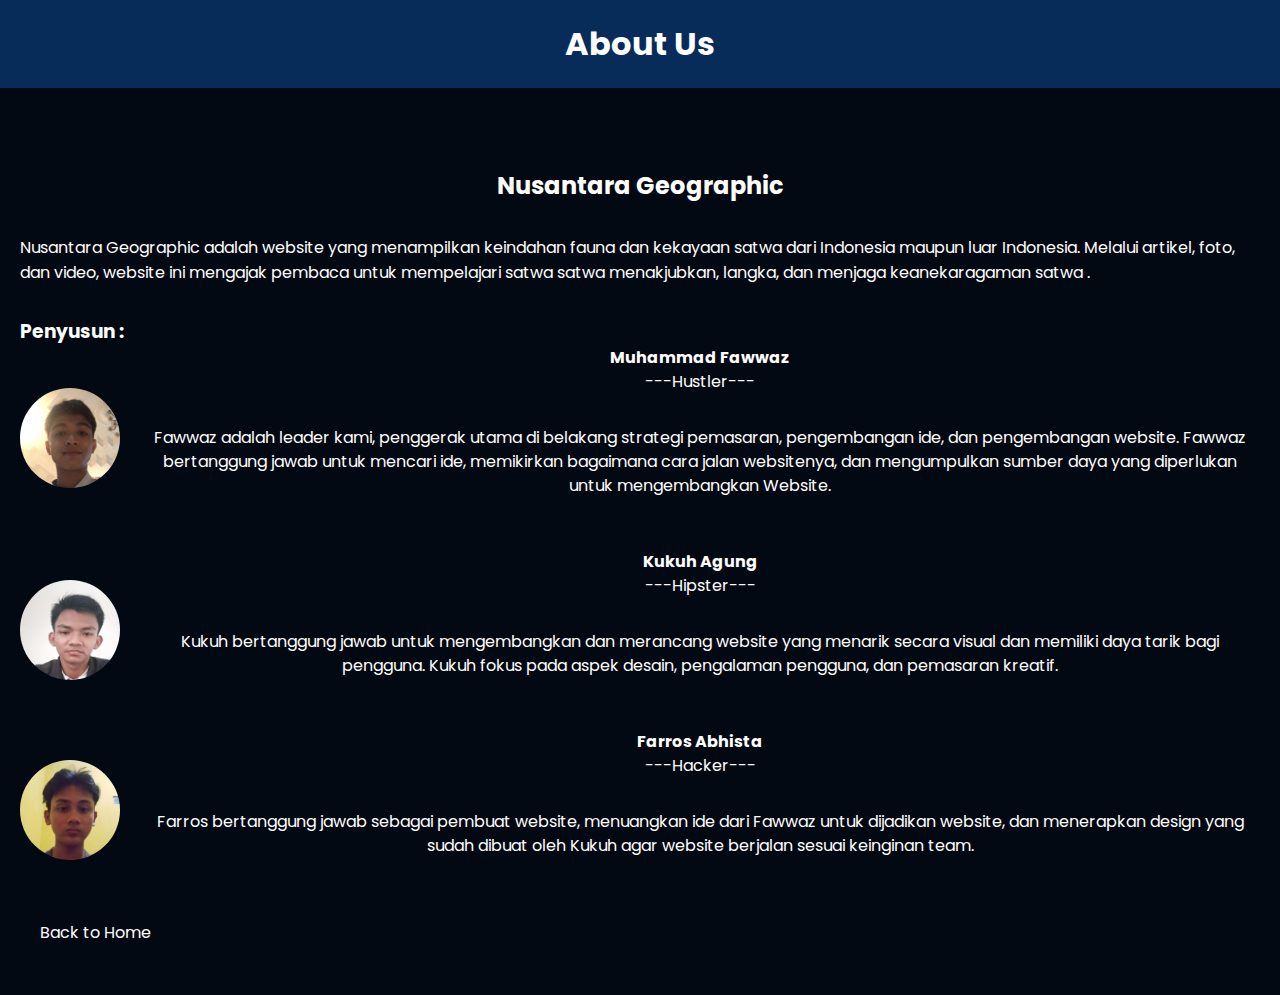
<file: about.html>
<!DOCTYPE html>
<html lang="en">
<head>
  <meta charset="UTF-8">
  <meta name="viewport" content="width=device-width, initial-scale=1.0">
  <link rel="stylesheet" href="abt.css">
  <title>About Us</title>
</head>
<body class="abt-body">
  <header class="abt-hdr">
    <h1>About Us</h1>
  </header>
  
  <main>
    <h2>Nusantara Geographic</h2>
    <p>Nusantara Geographic adalah website yang menampilkan keindahan fauna dan kekayaan satwa dari Indonesia maupun luar Indonesia. Melalui artikel, foto, dan video, website ini mengajak pembaca untuk mempelajari satwa satwa  menakjubkan, langka, dan menjaga keanekaragaman satwa .
    </p>
    
    <h3>Penyusun : </h3>
    
    <div class="profile">
      <img src="img/fawaz.png" alt="Profile 1">
      <div class="info">
        <h4>Muhammad Fawwaz</h4>
        <p>---Hustler---</p>
        <p>Fawwaz adalah leader kami, penggerak utama di belakang strategi pemasaran, pengembangan ide, dan pengembangan website. Fawwaz bertanggung jawab untuk mencari ide, memikirkan bagaimana cara jalan websitenya, dan mengumpulkan sumber daya yang diperlukan untuk mengembangkan Website.</p>
      </div>
    </div>
    
    <div class="profile">
      <img src="img/kukuh.png" alt="Profile 2">
      <div class="info">
        <h4>Kukuh Agung</h4>
        <p>---Hipster---</p>
        <p>Kukuh bertanggung jawab untuk mengembangkan dan merancang website yang menarik secara visual dan memiliki daya tarik bagi pengguna. Kukuh fokus pada aspek desain, pengalaman pengguna, dan pemasaran kreatif.</p>
      </div>
    </div>
    
    <div class="profile">
      <img src="img/faros.png" alt="Profile 3">
      <div class="info">
        <h4>Farros Abhista</h4>
        <p>---Hacker---</p>
        <p>Farros bertanggung jawab sebagai pembuat website, menuangkan ide dari Fawwaz untuk dijadikan website, dan menerapkan design yang sudah dibuat oleh Kukuh agar website berjalan sesuai keinginan team.</p>
      </div>
    </div>
    <a href="index.html" class="back-button">Back to Home</a>
  </main>
</body>
</html>
</file>
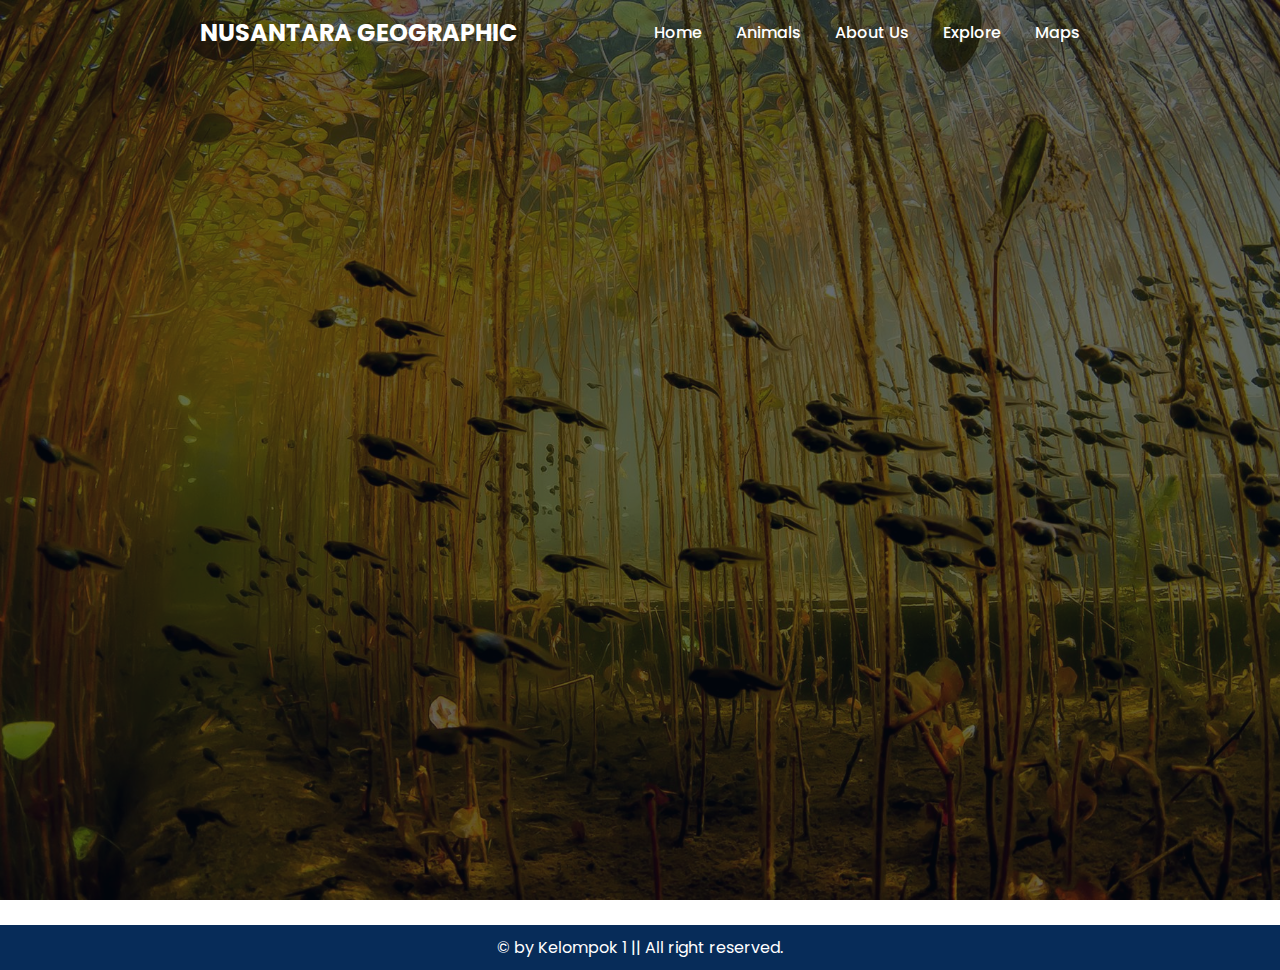
<file: amfibi.html>
<html lang="en" dir="ltr">
  <head>
    <meta charset="utf-8" />
    <meta name="viewport" content="width=device-width, initial-scale=1.0" />
    <title>Nusantara Geographic</title>
    <link rel="stylesheet" href="style.css" />
    <link rel="stylesheet" href="https://cdnjs.cloudflare.com/ajax/libs/font-awesome/6.4.0/css/all.min.css" />
  </head>
  <body>
    <header>
      <a href="index.html" class="WbNm">Nusantara Geographic</a>
      <div class="menu-btn"></div>
      <div class="Nav">
        <div class="nav-Items">
          <a href="index.html" class="active">Home</a>
          <a href="index.html#main-section">Animals</a>
          <a href="about.html">About Us</a>
          <a href="index.html#explore-section">Explore</a>
          <a href="index.html#map-section">Maps</a>
        </div>
      </div>
    </header>
    <section class="Home">
      <img src="img/ampb.png" alt="Gambar landing" class="img-landing" />
    </section>
    <script type="text/javascript">
      const menuBtn = document.querySelector(".menu-btn");
      const Nav = document.querySelector(".Nav");

      menuBtn.addEventListener("click", () => {
        menuBtn.classList.toggle("active");
        Nav.classList.toggle("active");
      });
    </script>
     
  </body>
  <footer>
    <p>&copy; by Kelompok 1 || All right reserved.</p>
  </footer>
</html>
</file>
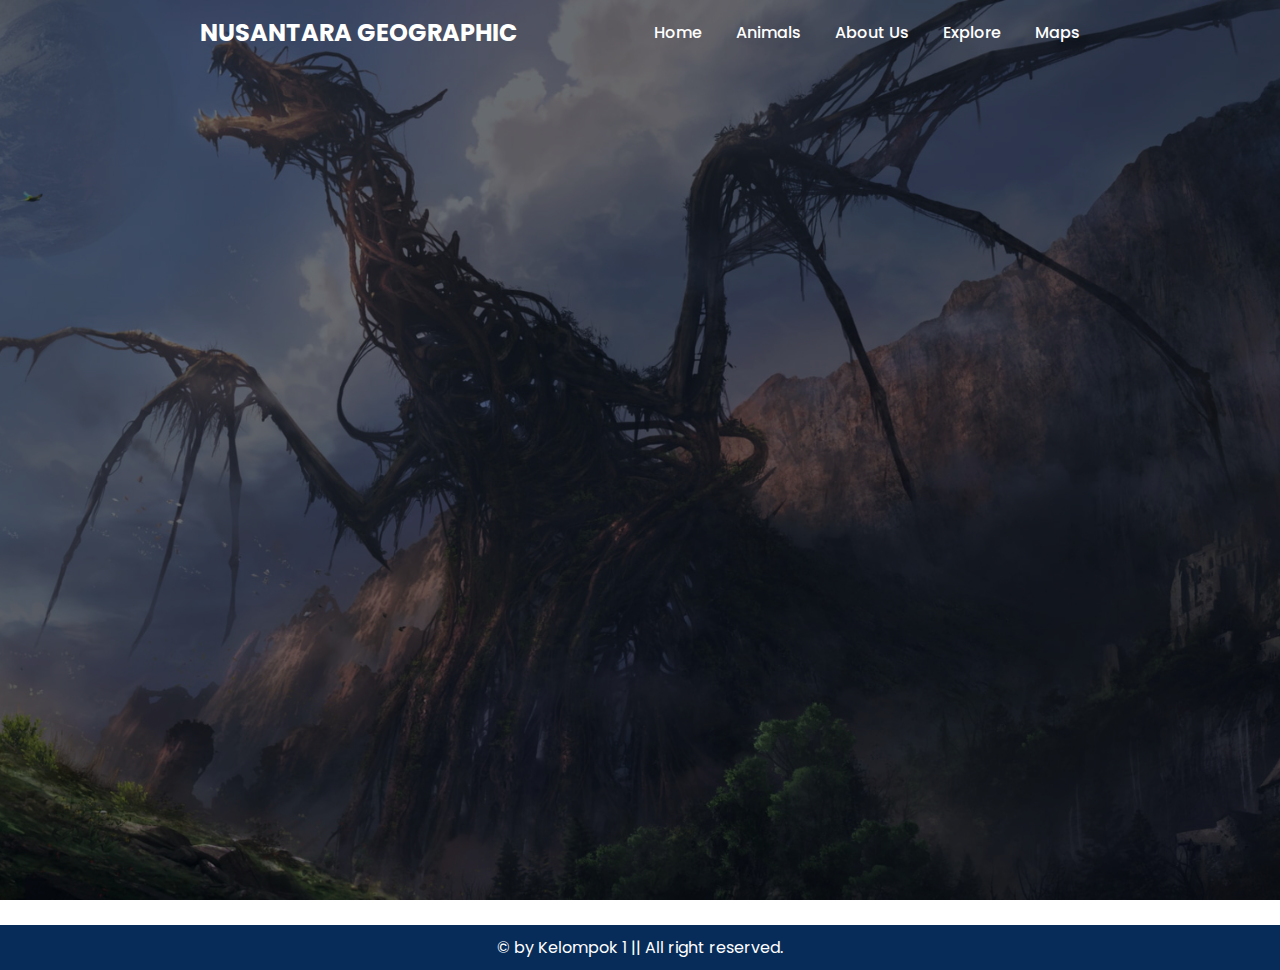
<file: birds.html>
<html lang="en" dir="ltr">
  <head>
    <meta charset="utf-8" />
    <meta name="viewport" content="width=device-width, initial-scale=1.0" />
    <title>Nusantara Geographic</title>
    <link rel="stylesheet" href="style.css" />
    <link rel="stylesheet" href="https://cdnjs.cloudflare.com/ajax/libs/font-awesome/6.4.0/css/all.min.css" />
  </head>
  <body>
    <header>
      <a href="index.html" class="WbNm">Nusantara Geographic</a>
      <div class="menu-btn"></div>
      <div class="Nav">
        <div class="nav-Items">
          <a href="index.html" class="active">Home</a>
          <a href="index.html#main-section">Animals</a>
          <a href="about.html">About Us</a>
          <a href="index.html#explore-section">Explore</a>
          <a href="index.html#map-section">Maps</a>
        </div>
      </div>
    </header>
    <section class="Home">
      <img src="img/birds.png" alt="Gambar landing" class="img-landing" />
      
    </section>
    <script type="text/javascript">
      const menuBtn = document.querySelector(".menu-btn");
      const Nav = document.querySelector(".Nav");

      menuBtn.addEventListener("click", () => {
        menuBtn.classList.toggle("active");
        Nav.classList.toggle("active");
      });
    </script>  
  </body>
  <footer>
    <p>&copy; by Kelompok 1 || All right reserved.</p>
  </footer>
</html>
</file>
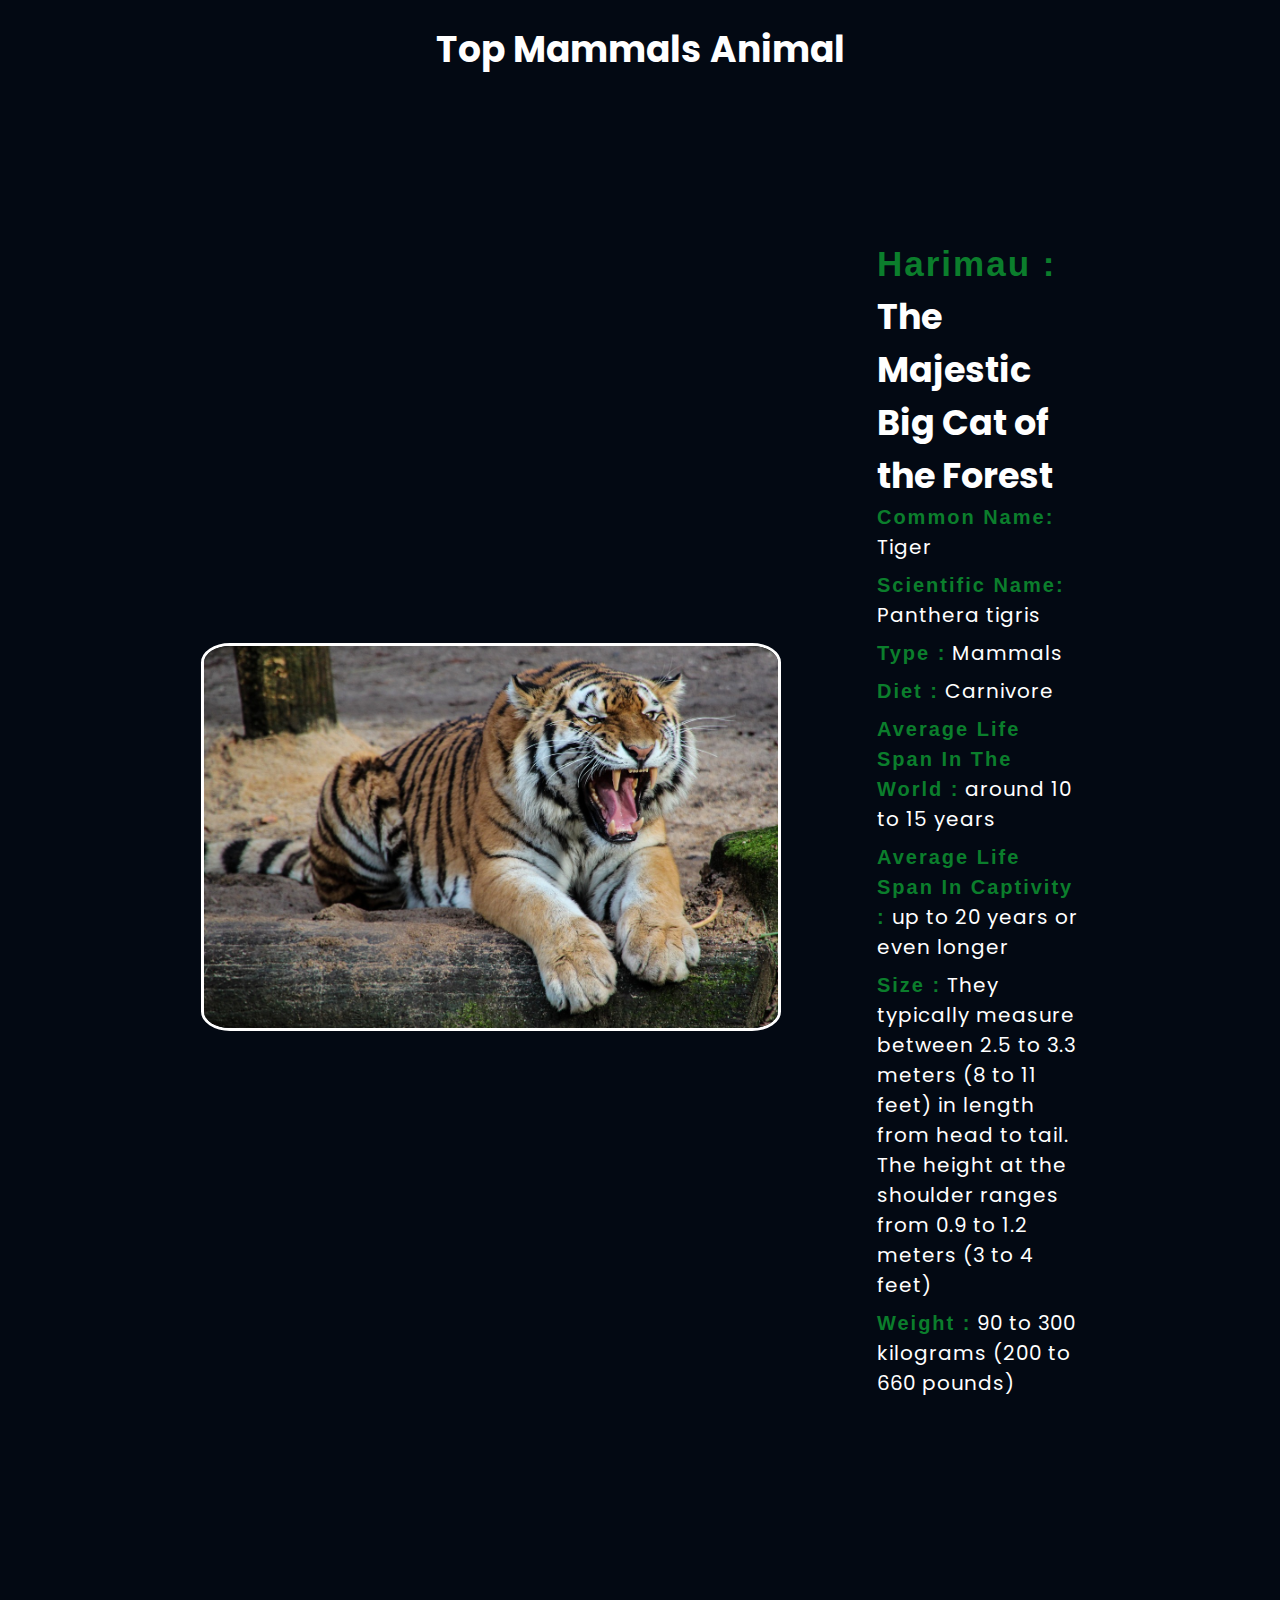
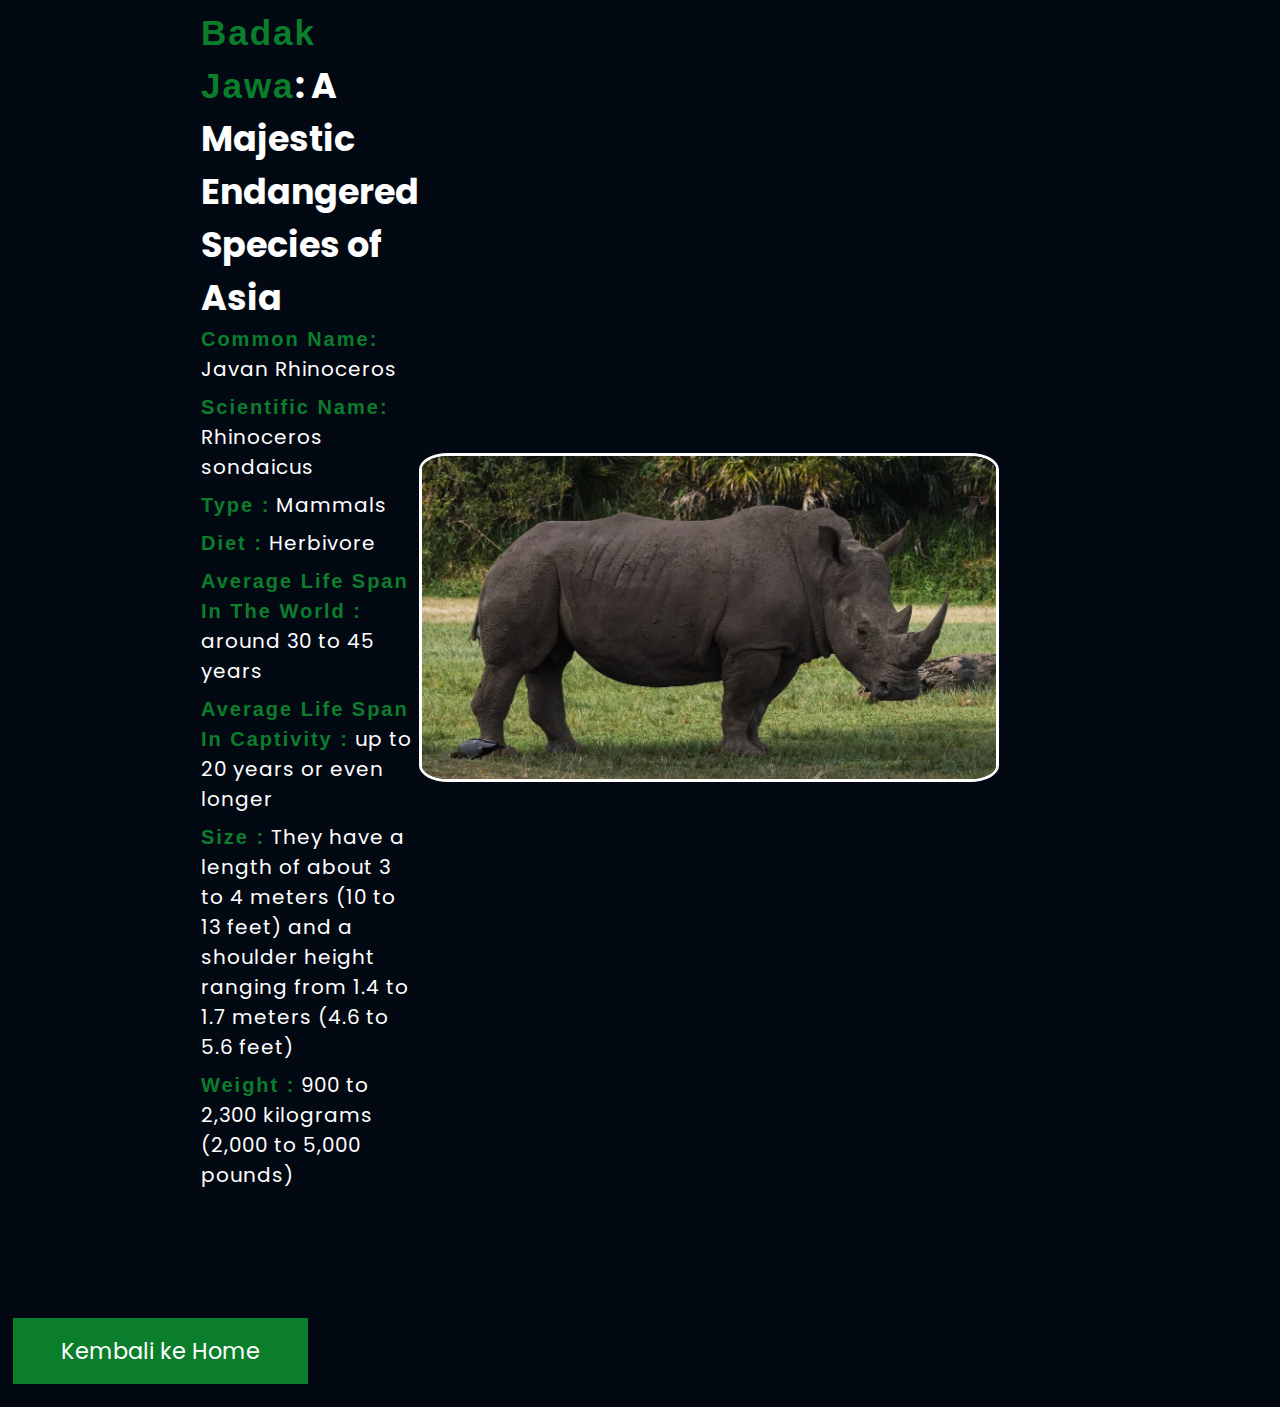
<file: LocalWorld1.html>
<!DOCTYPE html>
<html>
  <head>
    <title>Website Artikel</title>
    <link rel="stylesheet" href="wrld.css" />
  </head>
  <body>
    <h1>Top Mammals Animal</h1>
    <section class="world" id="wrld-section">
      <img src="img/panthera.png" alt="Foto 1" />
      <div class="article">
          <h2><span>Harimau :</span> The Majestic Big Cat of the Forest</h2>
          <p><span>Common Name:</span> Tiger</p>
          <p><span>Scientific Name:</span> Panthera tigris</p>
          <p><span>Type :</span> Mammals</p>
          <p><span>Diet :</span> Carnivore</p>
          <p><span>Average Life Span In The World :</span> around 10 to 15 years</p>
          <p><span>Average Life Span In Captivity :</span> up to 20 years or even longer</p>
          <p>
            <span>Size :</span>  They typically measure between 2.5 to 3.3 meters (8 to 11
            feet) in length from head to tail. The height at the shoulder ranges
            from 0.9 to 1.2 meters (3 to 4 feet)
          </p>
          <p><span>Weight :</span> 90 to 300 kilograms (200 to 660 pounds)</p>
      </div>
    </section>

    <section class="local" id="local-section">
      <div class="article">
        <h2><span>Badak Jawa</span>: A Majestic Endangered<br> Species of Asia</h2>
        <p><span>Common Name:</span> Javan Rhinoceros</p>
        <p><span>Scientific Name:</span> Rhinoceros sondaicus</p>
        <p><span>Type :</span> Mammals</p>
        <p><span>Diet :</span> Herbivore</p>
        <p><span>Average Life Span In The World :</span> around 30 to 45 years</p>
        <p><span>Average Life Span In Captivity :</span> up to 20 years or even longer</p>
        <p>
          <span>Size :</span> They have a length of about 3 to 4 meters (10 to 13 feet) and a
          shoulder height ranging from 1.4 to 1.7 meters (4.6 to 5.6 feet)
        </p>
        <p><span>Weight :</span> 900 to 2,300 kilograms (2,000 to 5,000 pounds)</p>
      </div>
      <img src="img/rhinos.png" alt="Foto 1" />
    </section>

    <a class="back-btn" style="--cr:#030913" href="#">Kembali ke Home</a>
  </body>
</html>
</file>
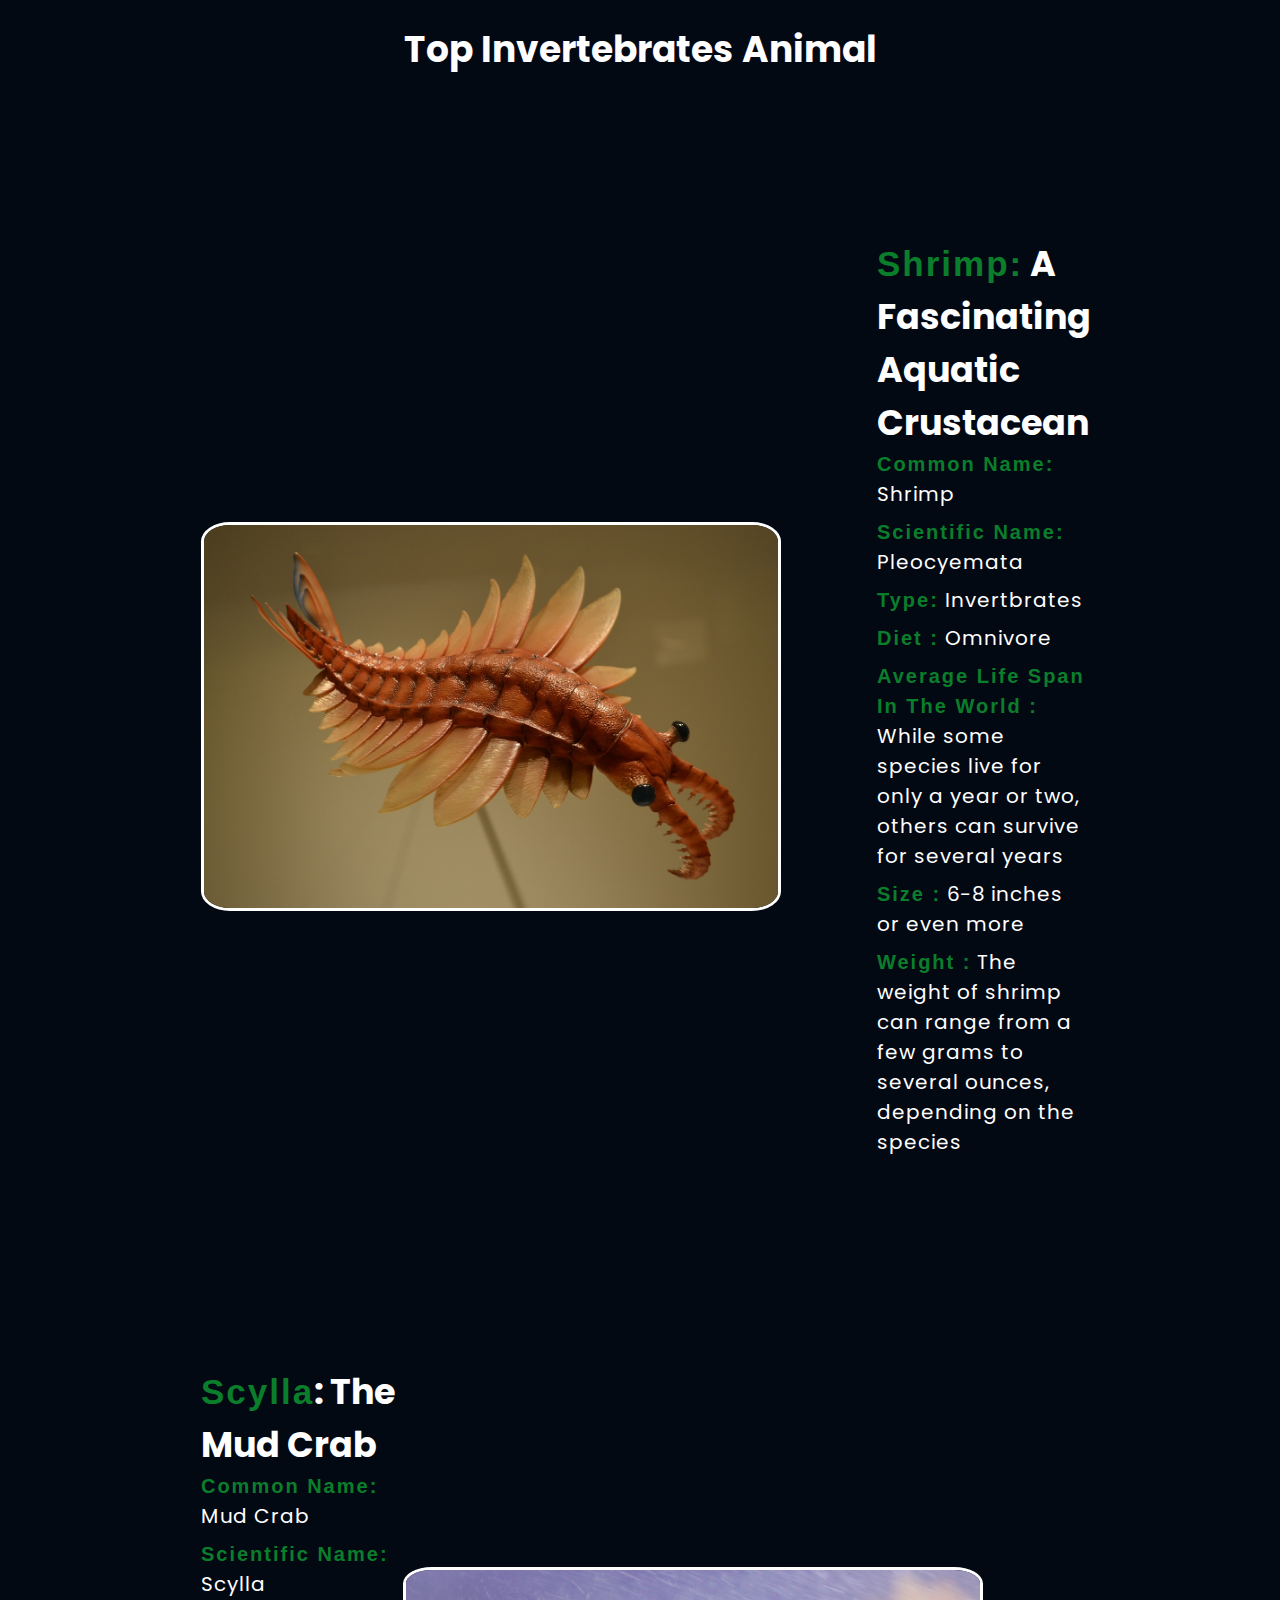
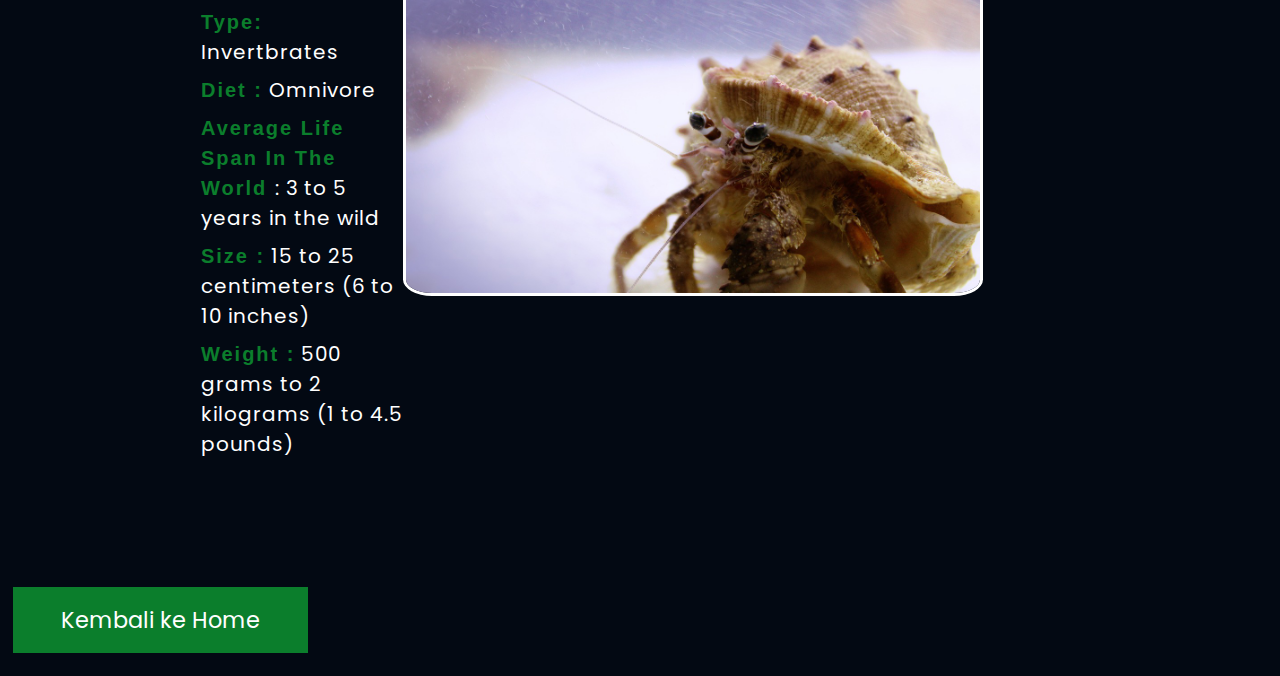
<file: LocalWorld2.html>
<!DOCTYPE html>
<html>
<head>
    <title>Website Artikel</title>
    <link rel="stylesheet" href="wrld.css">
</head>
<body>
    <h1>Top Invertebrates Animal</h1>
    <section class="world" id="wrld-section">
      <img src="img/shrimp.png" alt="Foto 1">
      <div class="article">
        <h2><span>Shrimp:</span> A Fascinating Aquatic Crustacean</h2>
        <p><span>Common Name:</span> Shrimp</p>
        <p><span>Scientific Name:</span> Pleocyemata</p>
        <p><span>Type:</span> Invertbrates</p>
        <p><span>Diet :</span> Omnivore</p>
        <p><span>Average Life Span In The World :</span> While some species live for only a year or two, others can survive for several years</p>
        <p><span>Size :</span> 6-8 inches or even more</p>
        <p><span>Weight :</span> The weight of shrimp can range from a few grams to several ounces, depending on the species</p>
    </div>
    </section>
    
    <section class="local" id="local-section">
      <div class="article">
        <h2><span>Scylla</span>: The Mud Crab</h2>
        <p><span>Common Name:</span> Mud Crab</p>
        <p><span>Scientific Name:</span> Scylla</p>
        <p><span>Type:</span> Invertbrates</p>
        <p><span>Diet :</span> Omnivore</p>
        <p><span>Average Life Span In The World </span>: 3 to 5 years in the wild</p>
        <p><span>Size :</span> 15 to 25 centimeters (6 to 10 inches)</p>
        <p><span>Weight :</span> 500 grams to 2 kilograms (1 to 4.5 pounds)</p>
    </div>
    <img src="img/mudcrab.png" alt="Foto 1">
    </section>
    
    
    <a class="back-btn" href="index.html">Kembali ke Home</a>
</body>
</html>
</file>
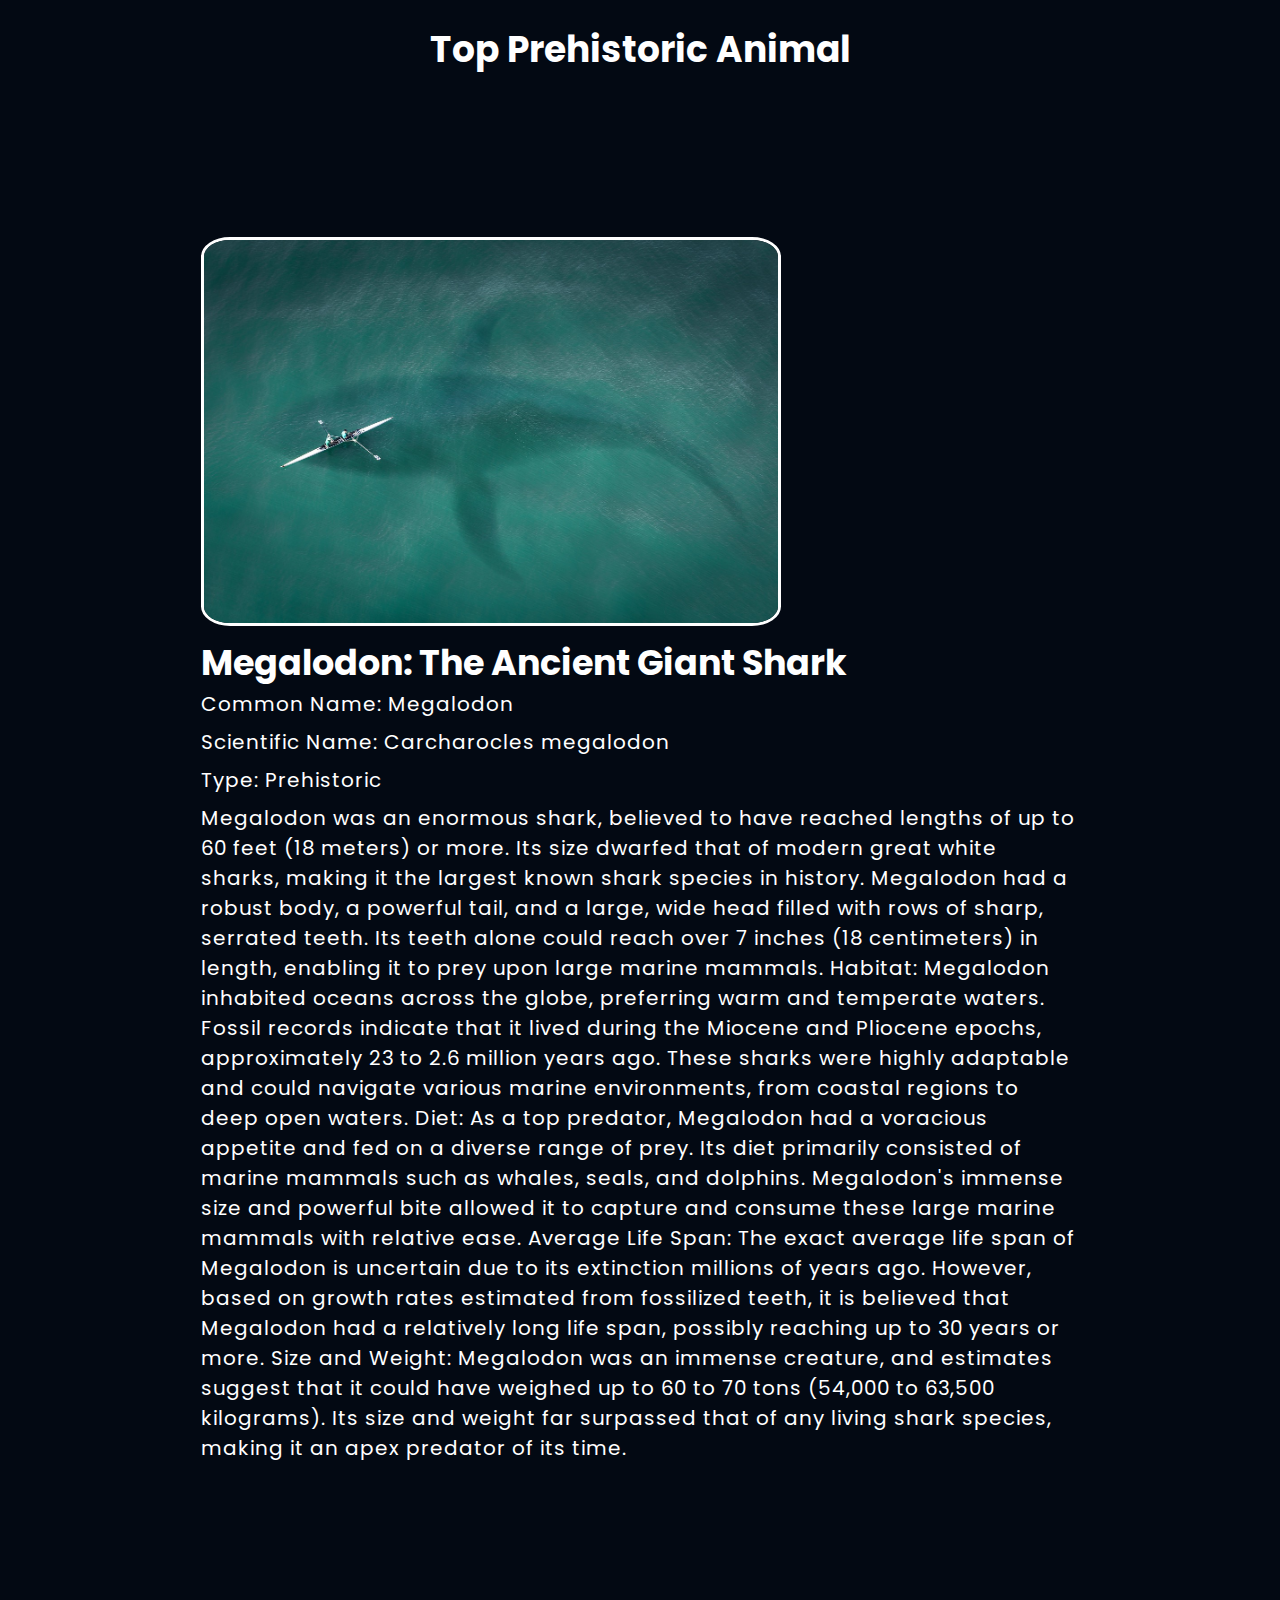
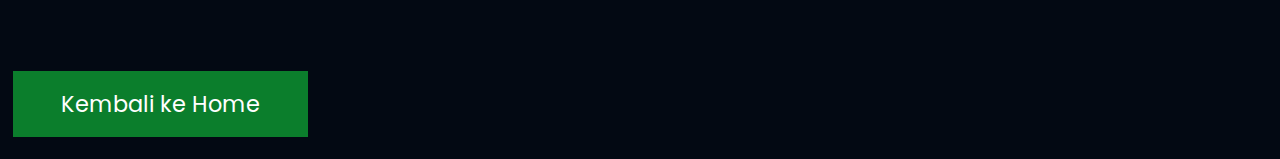
<file: LocalWorld3.html>
<!DOCTYPE html>
<html>
<head>
    <title>Website Artikel</title>
    <link rel="stylesheet" href="wrld.css">
</head>
<body>
    <h1>Top Prehistoric Animal</h1>
    <section class="world" id="wrld-section">
      <div class="article">
        <img src="img/megalodon.png" alt="Foto 1">
        <h2>Megalodon: The Ancient Giant Shark</h2>
        <p>Common Name: Megalodon</p>
        <p>Scientific Name: Carcharocles megalodon</p>
        <p>Type: Prehistoric</p>
        <p>Megalodon was an enormous shark, believed to have reached lengths of up to 60 feet (18 meters) or more. Its size dwarfed that of modern great white sharks, making it the largest known shark species in history. Megalodon had a robust body, a powerful tail, and a large, wide head filled with rows of sharp, serrated teeth. Its teeth alone could reach over 7 inches (18 centimeters) in length, enabling it to prey upon large marine mammals.
          Habitat:
          Megalodon inhabited oceans across the globe, preferring warm and temperate waters. Fossil records indicate that it lived during the Miocene and Pliocene epochs, approximately 23 to 2.6 million years ago. These sharks were highly adaptable and could navigate various marine environments, from coastal regions to deep open waters.
          Diet:
          As a top predator, Megalodon had a voracious appetite and fed on a diverse range of prey. Its diet primarily consisted of marine mammals such as whales, seals, and dolphins. Megalodon's immense size and powerful bite allowed it to capture and consume these large marine mammals with relative ease.
          Average Life Span:
          The exact average life span of Megalodon is uncertain due to its extinction millions of years ago. However, based on growth rates estimated from fossilized teeth, it is believed that Megalodon had a relatively long life span, possibly reaching up to 30 years or more.
          Size and Weight:
          Megalodon was an immense creature, and estimates suggest that it could have weighed up to 60 to 70 tons (54,000 to 63,500 kilograms). Its size and weight far surpassed that of any living shark species, making it an apex predator of its time.</p>
    </div>
    </section>
    <a class="back-btn" href="index.html">Kembali ke Home</a>
</body>
</html>
</file>
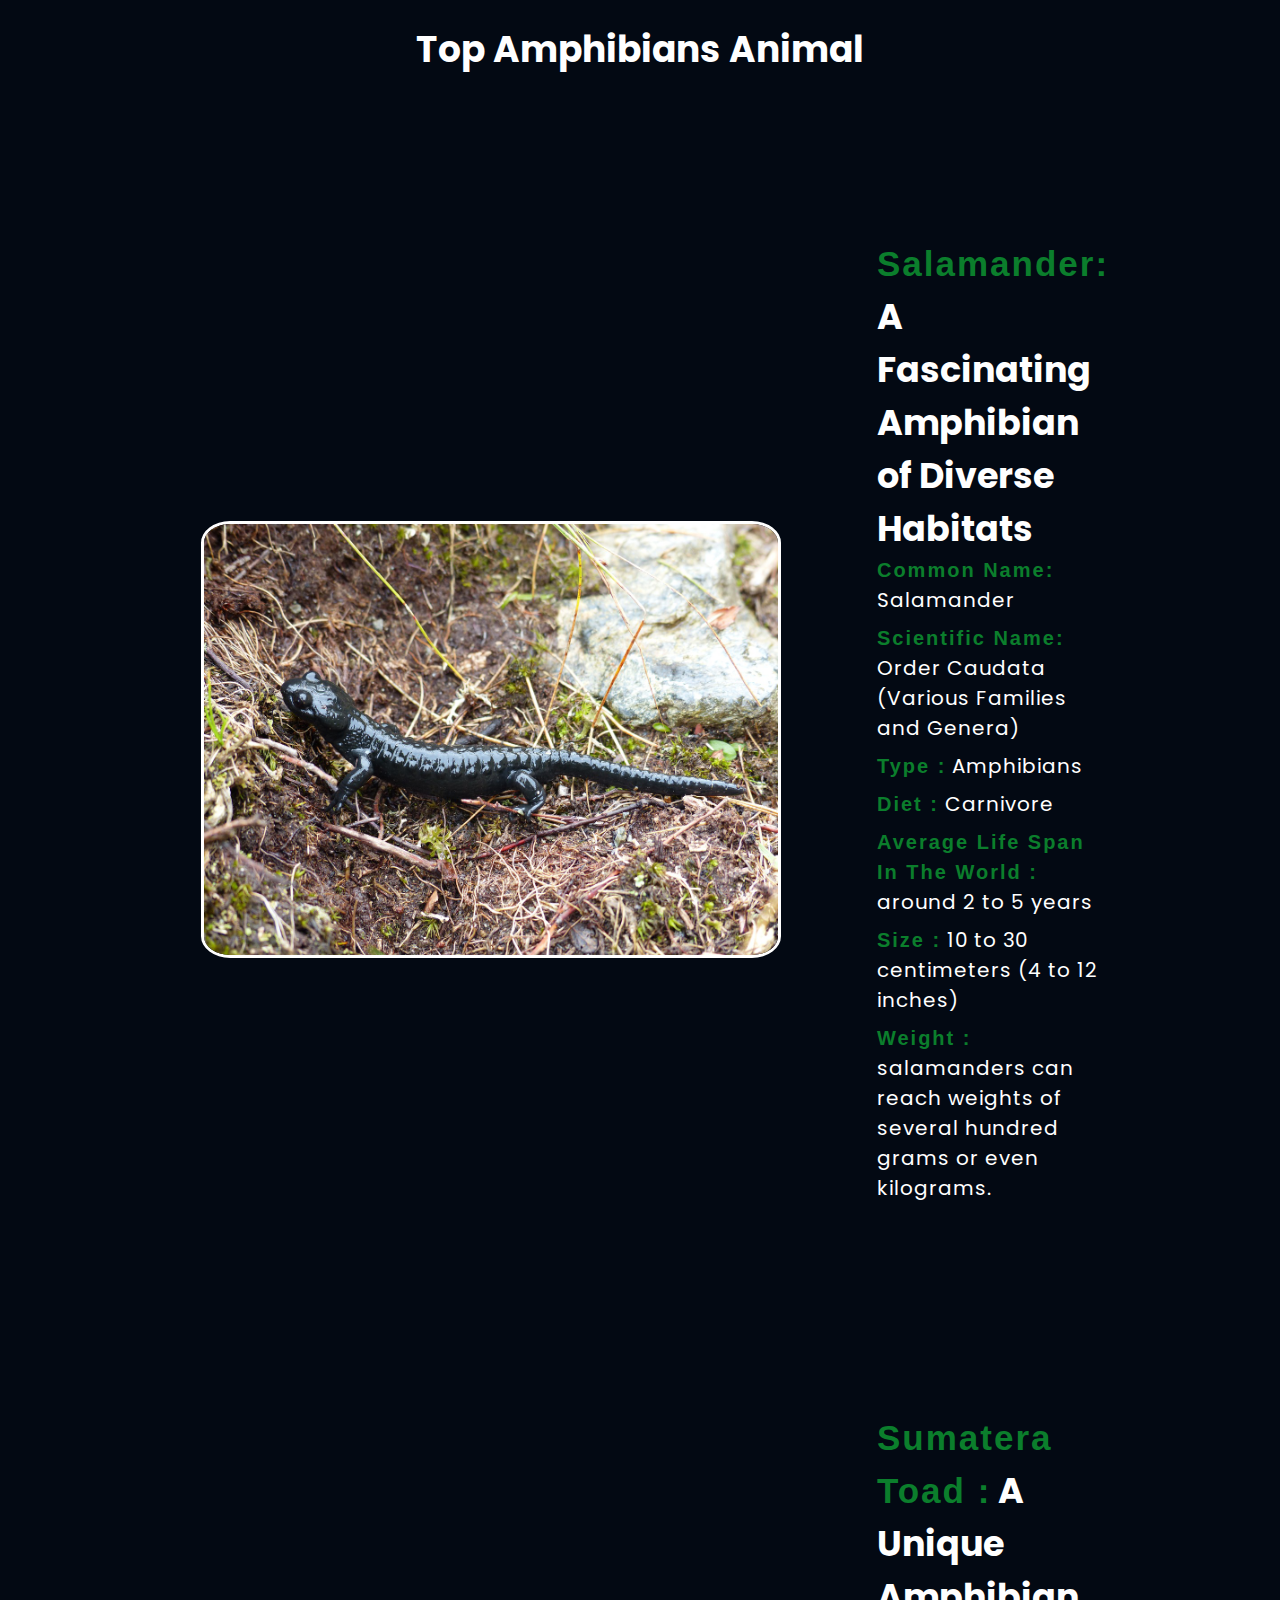
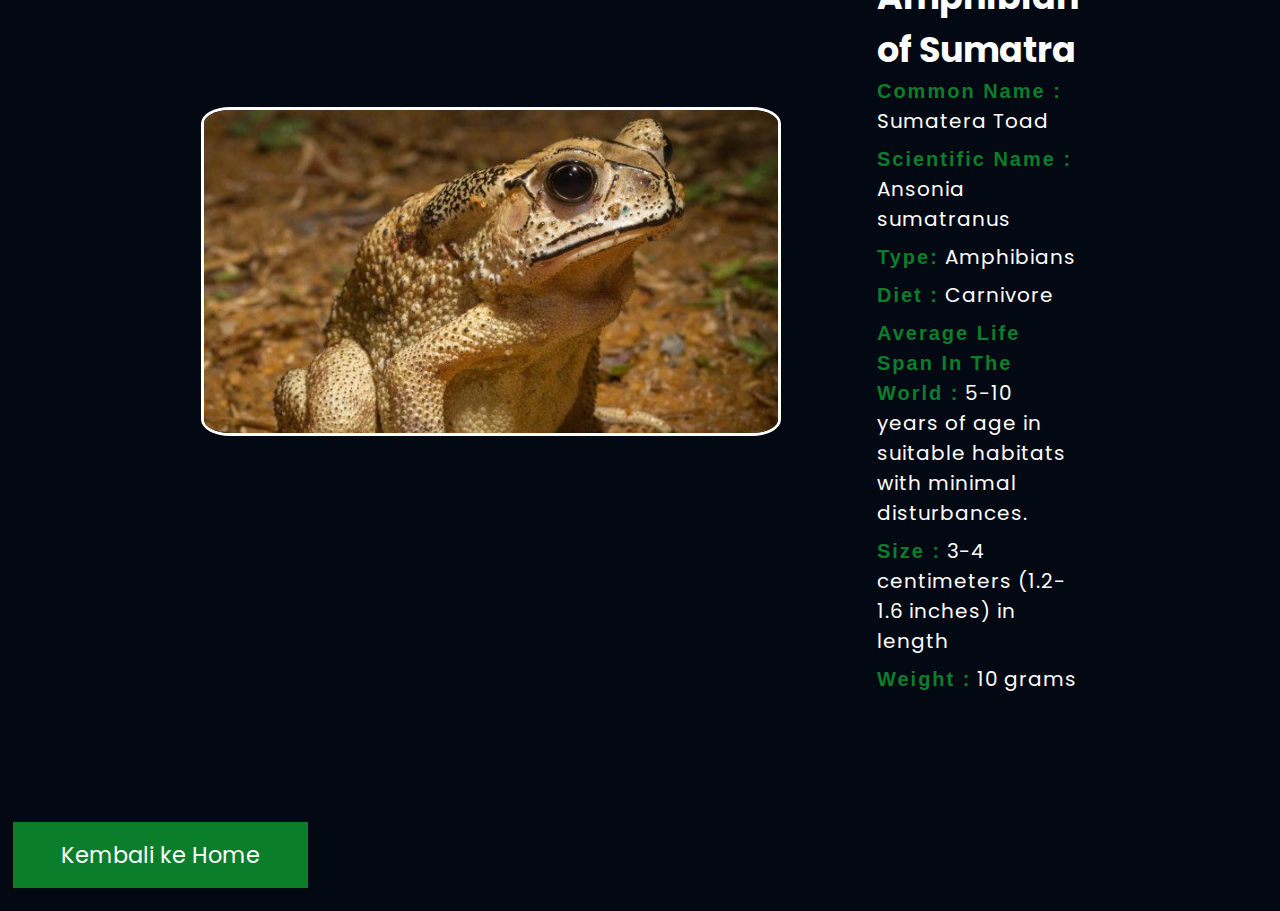
<file: LocalWorld4.html>
<!DOCTYPE html>
<html>
<head>
    <title>Website Artikel</title>
    <link rel="stylesheet" href="wrld.css">
</head>
<body>
    <h1>Top Amphibians Animal</h1>
    <section class="world" id="wrld-section">
      <img src="img/salamander.jpg" alt="Foto 1">
      <div class="article">
        <h2><span>Salamander:</span> A Fascinating Amphibian of Diverse Habitats</h2>
        <p><span>Common Name:</span> Salamander</p>
        <p><span>Scientific Name:</span> Order Caudata (Various Families and Genera)</p>
        <p><span>Type :</span> Amphibians</p>
        <p><span>Diet :</span> Carnivore</p>
        <p><span>Average Life Span In The World :</span> around 2 to 5 years</p>
        <p><span>Size :</span> 10 to 30 centimeters (4 to 12 inches)</p>
        <p><span>Weight :</span> salamanders can reach weights of several hundred grams or even kilograms.</p>
    </div>
    </section>
    
    <section class="local" id="local-section">
      <img src="img/frof.jpg" alt="Foto 1">
      <div class="article">
        <h2><span>Sumatera Toad :</span> A Unique Amphibian of Sumatra</h2>
        <p><span>Common Name :</span> Sumatera Toad</p>
        <p><span>Scientific Name :</span> Ansonia sumatranus</p>
        <p><span>Type:</span> Amphibians</p>
        <p><span>Diet :</span> Carnivore</p>
        <p><span>Average Life Span In The World :</span> 5-10 years of age in suitable habitats with minimal disturbances.</p>
        <p><span>Size :</span> 3-4 centimeters (1.2-1.6 inches) in length</p>
        <p><span>Weight :</span> 10 grams</p>
    </div>
    </section>
    
    
    <a class="back-btn" href="index.html">Kembali ke Home</a>
</body>
</html>
</file>
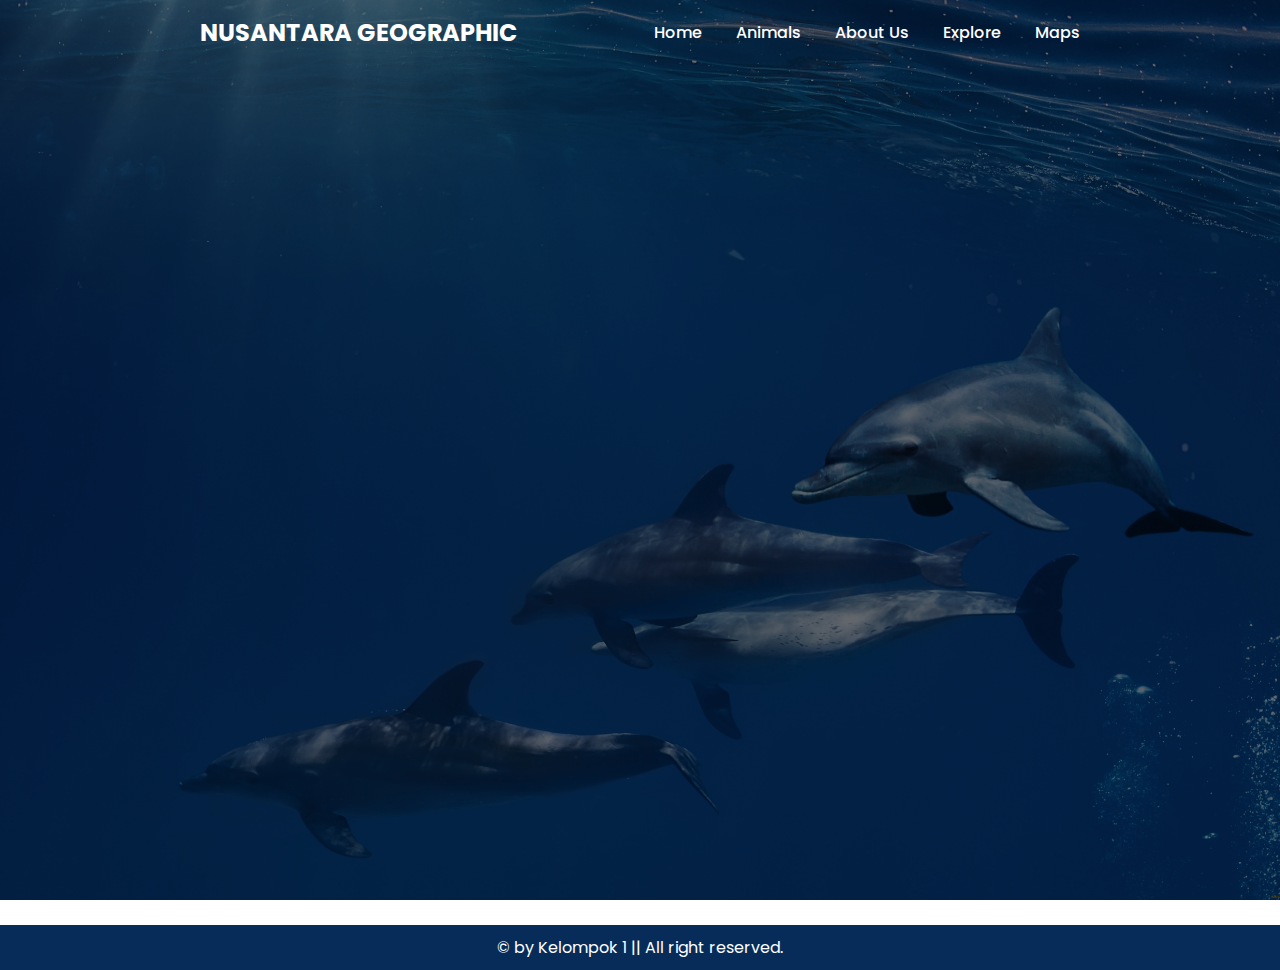
<file: mammals.html>
<html lang="en" dir="ltr">
  <head>
    <meta charset="utf-8" />
    <meta name="viewport" content="width=device-width, initial-scale=1.0" />
    <title>Nusantara Geographic</title>
    <link rel="stylesheet" href="style.css" />
    <link rel="stylesheet" href="https://cdnjs.cloudflare.com/ajax/libs/font-awesome/6.4.0/css/all.min.css" />
  </head>
  <body>
    <header>
      <a href="index.html" class="WbNm">Nusantara Geographic</a>
      <div class="menu-btn"></div>
      <div class="Nav">
        <div class="nav-Items">
          <a href="index.html" class="active">Home</a>
          <a href="index.html#main-section">Animals</a>
          <a href="about.html">About Us</a>
          <a href="index.html#explore-section">Explore</a>
          <a href="index.html#map-section">Maps</a>
        </div>
      </div>
    </header>
    <section class="Home">
      <img src="img/main.png" alt="Gambar landing" class="img-landing" />
    </section>
    <script type="text/javascript">
      const menuBtn = document.querySelector(".menu-btn");
      const Nav = document.querySelector(".Nav");

      menuBtn.addEventListener("click", () => {
        menuBtn.classList.toggle("active");
        Nav.classList.toggle("active");
      });
    </script>  
  </body>
  <footer>
    <p>&copy; by Kelompok 1 || All right reserved.</p>
  </footer>
</html>
</file>
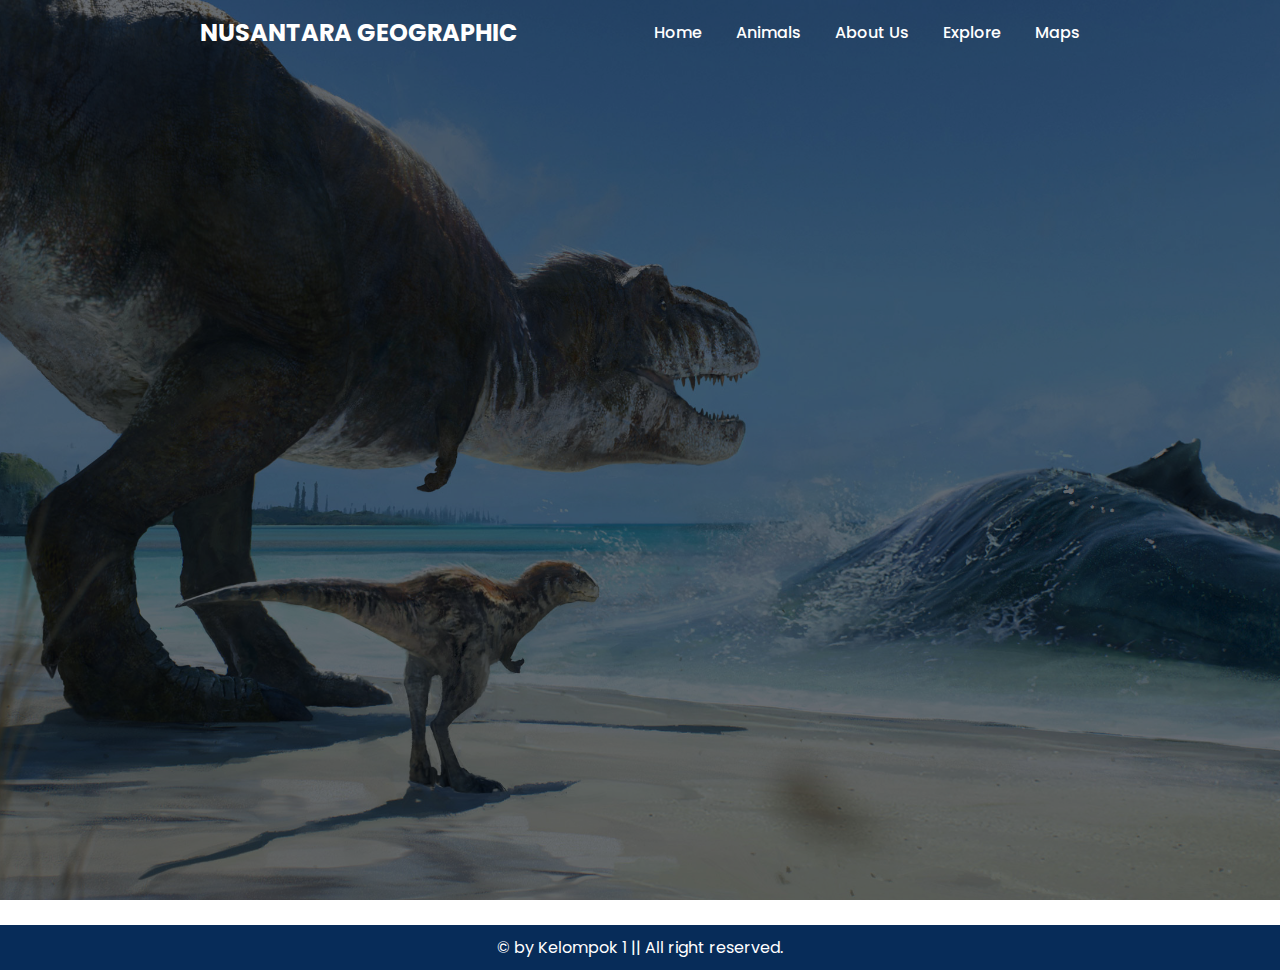
<file: prehistoric.html>
<html lang="en" dir="ltr">
  <head>
    <meta charset="utf-8" />
    <meta name="viewport" content="width=device-width, initial-scale=1.0" />
    <title>Nusantara Geographic</title>
    <link rel="stylesheet" href="style.css" />
    <link rel="stylesheet" href="https://cdnjs.cloudflare.com/ajax/libs/font-awesome/6.4.0/css/all.min.css" />
  </head>
  <body>
    <header>
      <a href="index.html" class="WbNm">Nusantara Geographic</a>
      <div class="menu-btn"></div>
      <div class="Nav">
        <div class="nav-Items">
          <a href="index.html" class="active">Home</a>
          <a href="index.html#main-section">Animals</a>
          <a href="about.html">About Us</a>
          <a href="index.html#explore-section">Explore</a>
          <a href="index.html#map-section">Maps</a>
        </div>
      </div>
    </header>
    <section class="Home">
      <img src="img/prhstc.png" alt="Gambar landing" class="img-landing" />
      
      </section>
    <script type="text/javascript">
      const menuBtn = document.querySelector(".menu-btn");
      const Nav = document.querySelector(".Nav");

      menuBtn.addEventListener("click", () => {
        menuBtn.classList.toggle("active");
        Nav.classList.toggle("active");
      });
    </script>  
  </body>
  <footer>
    <p>&copy; by Kelompok 1 || All right reserved.</p>
  </footer>
</html>
</file>
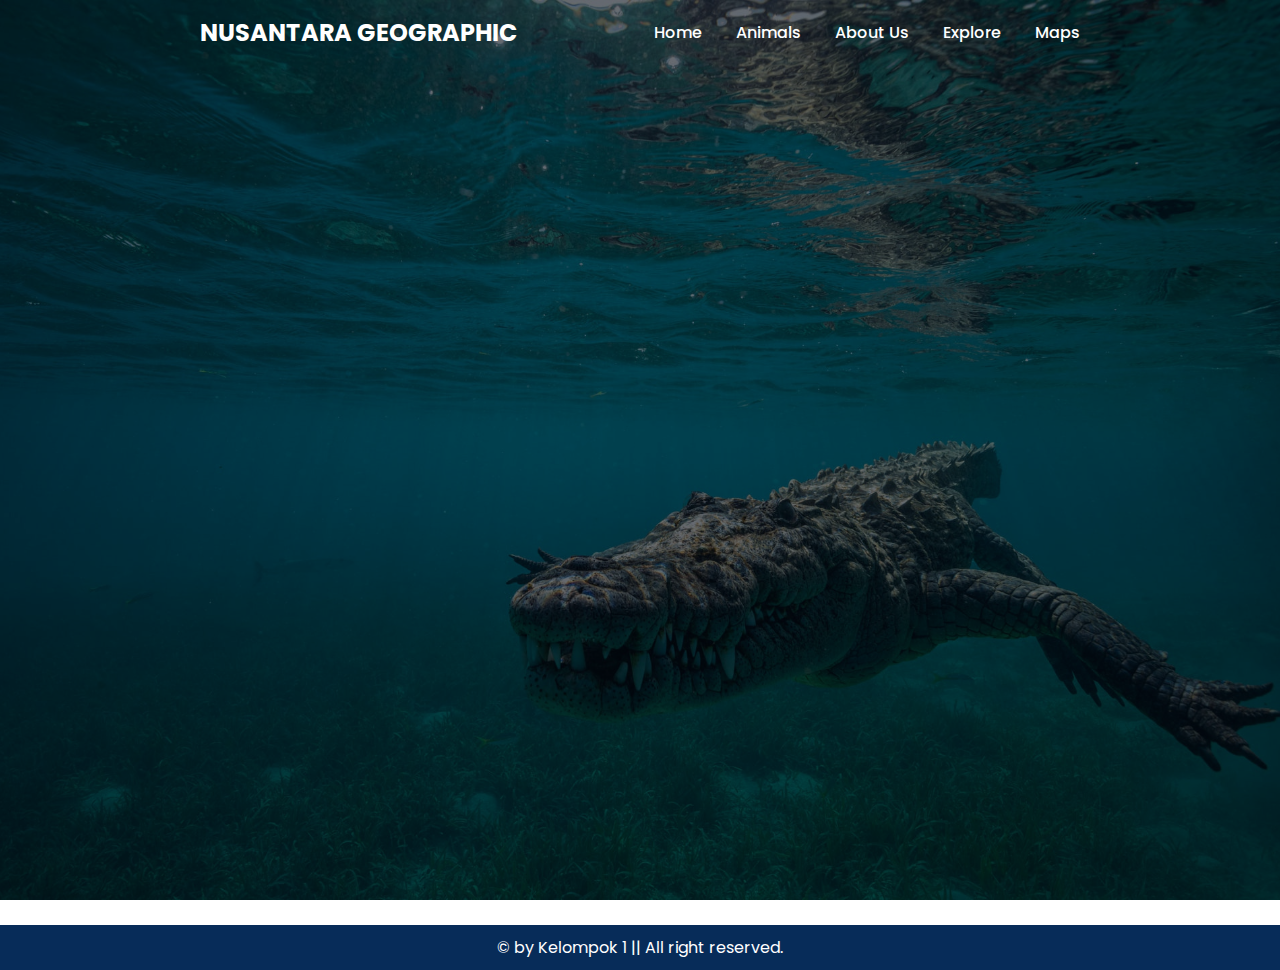
<file: reptiles.html>
<html lang="en" dir="ltr">
  <head>
    <meta charset="utf-8" />
    <meta name="viewport" content="width=device-width, initial-scale=1.0" />
    <title>Nusantara Geographic</title>
    <link rel="stylesheet" href="style.css" />
    <link rel="stylesheet" href="https://cdnjs.cloudflare.com/ajax/libs/font-awesome/6.4.0/css/all.min.css" />
  </head>
  <body>
    <header>
      <a href="index.html" class="WbNm">Nusantara Geographic</a>
      <div class="menu-btn"></div>
      <div class="Nav">
        <div class="nav-Items">
          <a href="index.html" class="active">Home</a>
          <a href="index.html#main-section">Animals</a>
          <a href="about.html">About Us</a>
          <a href="index.html#explore-section">Explore</a>
          <a href="index.html#map-section">Maps</a>
        </div>
      </div>
    </header>
    <section class="Home">
      <img src="img/reptile.png" alt="Gambar landing" class="img-landing" />
      </section>
    <script type="text/javascript">
      const menuBtn = document.querySelector(".menu-btn");
      const Nav = document.querySelector(".Nav");

      menuBtn.addEventListener("click", () => {
        menuBtn.classList.toggle("active");
        Nav.classList.toggle("active");
      });
    </script>  
  </body>
  <footer>
    <p>&copy; by Kelompok 1 || All right reserved.</p>
  </footer>
</html>
</file>
<file: abt.css>
@import url("https://fonts.googleapis.com/css2?family=Poppins&display=swap");

* {
  margin: 0;
  padding: 0;
  box-sizing: border-box;
  font-family: "Poppins", sans-serif;
}

body {
  margin: 0;
  padding: 0;
  background: #030913;
}

header {
  background-color: #072C59;
  color: #fff;
  padding: 20px;
  text-align: center;
  margin-bottom: 5rem;
}

main {
  margin: 20px;
  color: white;
}

main h2 {
  margin-bottom: 2rem;
  text-align: center;
}

main p {
  margin-bottom: 2rem;
}
main h3{
    text-align: left;
}

.profile {
    display: flex;
    align-items: center;
    text-align: center;
    margin-bottom: 20px;
    line-height: 1.5;
    text-decoration: none;
    transition: text-decoration 0.3s;
    position: relative;
    justify-content: center;
    justify-content: center;
  }
  
  .profile::after {
    content: "";
    position: absolute;
    left: 0;
    bottom: -2px;
    width: 100%;
    height: 2px;
    background-color: #274D5E;
    transform: scaleX(0);
    transform-origin: left;
    transition: transform 0.3s, background-color 0.3s;
  }
  
  .profile:hover::after {
    transform: scaleX(1);
    background-color: #274D5E;
  }
  
.profile img {
  width: 100px;
  height: 100px;
  border-radius: 50%;
  margin-right: 20px;
}

.profile .info {
  flex: 1;
}

.profile h3 {
  margin-bottom: 2rem;
}

.back-button {
  display: inline-block;
  background-color: transparent;
  color: #fff;
  padding: 10px 20px;
  text-decoration: none;
  margin-bottom: 20px;
  position: relative;
  transition: 0.3s;
}

.back-button:hover {
  text-decoration: none;
}

.back-button::before {
  content: "";
  position: absolute;
  left: 0;
  bottom: -2px;
  width: 100%;
  height: 2px;
  background-color: #fff;
  transform: scaleX(0);
  transform-origin: left;
  transition: transform 0.3s;
}

.back-button:hover::before {
  transform: scaleX(1);
}

  

@media screen and (max-width: 768px) {
  header {
    margin-bottom: 3rem;
  }
  
  .profile {
    flex-direction: column;
    align-items: flex-start;
  }

  .profile img {
    margin-right: 0;
    margin-bottom: 10px;
  }

  .back-button {
    display: block;
    margin: 0 auto 20px;
  }
}
</file>
<file: style.css>
@import url("https://fonts.googleapis.com/css2?family=Poppins&display=swap");
* {
  margin: 0;
  padding: 0;
  box-sizing: border-box;
  font-family: "Poppins", sans-serif;
}
header {
  z-index: 999;
  position: absolute;
  top: 0;
  left: 0;
  width: 100%;
  display: flex;
  justify-content: space-between;
  align-items: center;
  padding: 15px 200px;
  transition: 0.5s ease;
}
header .WbNm {
  color: #fff;
  font-size: 1.5em;
  font-weight: 700;
  text-transform: uppercase;
  text-decoration: none;
}
header .Nav {
  position: relative;
}
header .Nav .nav-Items a {
  position: relative;
  color: #fff;
  font-size: 1em;
  font-weight: 500;
  text-decoration: none;
  margin-left: 30px;
  transition: 0.3s ease;
}
header .Nav .nav-Items a::before {
  content: "";
  position: absolute;
  background: #fff;
  width: 0;
  height: 3px;
  bottom: 0;
  left: 0;
  transition: 0.3s ease;
}
header .Nav .nav-Items a:hover::before {
  width: 100%;
}
section {
  padding: 100px 200px;
}
.home {
  position: relative;
  width: 100%;
  min-height: 100vh;
  display: flex;
  justify-content: center;
  flex-direction: column;
  background: #030913;
}

.home .content {
  z-index: 888;
  color: #fff;
  width: 70%;
  margin-top: 50px;
}

.home .content h1 {
  font-size: 2.7em;
  font-weight: 900;
  text-transform: uppercase;
  letter-spacing: 3px;
  line-height: 75px;
  margin-bottom: 40px;
  color: #fff;
}
.home .content h1 span {
  color: #64933e;
}
.home .content p {
  margin-bottom: 65px;
  margin-top: 65px;
  font-style: italic;
  font-size: medium;
}

.home .content a {
  background: #072c59;
  padding: 15px 35px;
  color: #fff;
  font-size: 1.1em;
  font-weight: 700;
  text-decoration: none;
  border-radius: 2px;
}
.home .medsos {
  z-index: 888;
  position: absolute;
  right: 30px;
  display: flex;
  flex-direction: column;
  transition: 0.5s ease;
}
.home .medsos a {
  color: #fff;
  font-size: 1.6em;
  transition: 0.3s ease;
}

.home .medsos a:not(:last-child) {
  margin-bottom: 20px;
}
.home .medsos a:hover {
  transform: scale(1.3);
}

.home .img-landing {
  opacity: 40%;
}
.home img {
  z-index: 000;
  position: absolute;
  top: 0;
  left: 0;
  width: 100%;
  height: 100%;
  object-fit: cover;
}

.cards {
  display: flex;
  justify-content: flex-start;
  margin-top: 10rem;
  margin-right: 1rem;
}

.card {
  width: 250px;
  height: 250px;
  overflow: hidden;
  position: relative;
  border-radius: 10px;
}

.card-img {
  width: 180%;
  height: 100%;
  object-fit: cover;
  transition: transform 0.3s ease;
}

.card-overlay {
  position: absolute;
  top: 0;
  left: 0;
  width: 100%;
  height: 100%;
  background-color: rgba(0, 0, 0, 0.7);
  display: flex;
  flex-direction: column;
  justify-content: center;
  align-items: center;
  opacity: 0;
  transition: opacity 0.3s ease;
}

.card-overlay h3,
.card-overlay p {
  color: #fff;
  text-align: center;
  margin: 0;
  padding: 0.5rem;
}

.cards .card {
  margin-right: 1rem;
}

.cards .card:last-child {
  margin-right: 0;
}

.card:hover .card-img {
  transform: scale(1.1);
}

.card:hover .card-overlay {
  opacity: 1;
}
.main h1 {
  text-align: center;
  color: #fff;
  padding-bottom: 2rem;
}
.cards {
  display: flex;
  justify-content: center;
  margin-top: 10rem;
  margin-right: 1rem;
}

.card {
  width: 250px;
  height: 250px;
  overflow: hidden;
  position: relative;
  border-radius: 10px;
}

.card-img {
  width: 100%;
  height: 100%;
  object-fit: cover;
  transition: transform 0.3s ease;
}

.card-overlay {
  position: absolute;
  top: 0;
  left: 0;
  width: 100%;
  height: 100%;
  background-color: rgba(0, 0, 0, 0.7);
  display: flex;
  flex-direction: column;
  justify-content: center;
  align-items: center;
  opacity: 0;
  transition: opacity 0.3s ease;
}

.card-overlay h3,
.card-overlay p {
  color: #fff;
  text-align: center;
  margin: 0;
  padding: 0.5rem;
}

.cards .card {
  margin-right: 1rem;
}

.cards .card:last-child {
  margin-right: 0;
}

.card:hover .card-img {
  transform: scale(1.1);
}

.card:hover .card-overlay {
  opacity: 1;
}
.Main {
  background-color: #030913;
  justify-content: center;
  align-items: center;
}

.Main h1 {
  text-align: center;
  padding-top: 2rem;
  padding-bottom: 2rem;
  color: white;
  font-size: 36px;
}
.grids {
  margin: 0 auto;
  max-width: 1000px;
  display: grid;
  grid-template-columns: repeat(auto-fill, minmax(225px, 1fr));
  grid-auto-rows: auto;
  gap: 100px;
  font-family: sans-serif;
  padding-top: 30px;
}
.grids .grid__content {
  transition: transform 0.3s;
}

.grids .grid__content:hover {
  transform: scale(1.1);
}

.grids * {
  box-sizing: border-box;
}

.grid__image {
  width: 100%;
  height: 150px;
  object-fit: cover;
  display: block;
  border-radius: 10px;
  overflow: hidden;
  margin-bottom: 2rem;
}

.grid__content {
  line-height: 1.5;
  font-size: 0.9em;
  padding: 15px;
  background: transparent;
  border-radius: 10px;
  overflow: hidden;
}
.grids .grid__content {
  border: 1px solid #ddd;
}

.grid__content > p:first-of-type {
  margin-top: 0;
  color: white;
}
.grid__content h2 {
  color: white;
  padding-bottom: 2rem;
}

.grid__content > p:last-of-type {
  margin-bottom: 0;
}

.grid__info {
  padding: 15px;
  display: flex;
  justify-content: space-between;
  align-items: center;
  font-size: 0.8em;
}

.grid__info i {
  font-size: 0.9em;
  margin-right: 8px;
}

.grid__link {
  color: #b7c1c3;
  text-decoration: none;
}

.grid__link:hover {
  text-decoration: underline;
}
.pid {
  background-color: #030913;
}
.pid h2 {
  color: white;
  padding-bottom: 0.5rem;
}
.pid p {
  text-align: center;
  color: white;
  padding-bottom: 2rem;
}
.video h4 {
  color: white;
  text-align: center;
  margin-bottom: 0.5rem;
}
.gallery {
  display: flex;
  flex-wrap: wrap;
  justify-content: center;
}

.video {
  width: calc(33.33% - 20px);
  height: 250px;
  margin: 10px;
  cursor: pointer;
  position: relative;
  overflow: hidden;
  transition: transform 0.3s;
  border: 1px solid white;
  border-radius: 5px;
}

.video video {
  width: 100%;
  height: 100%;
  object-fit: cover;
}

.video:hover {
  transform: scale(1.1);
}

.modal {
  display: none;
  position: fixed;
  z-index: 1;
  left: 0;
  top: 0;
  width: 100%;
  height: 100%;
  overflow: auto;
  background-color: rgba(0, 0, 0, 0.8);
}

.modal-content {
  display: flex;
  justify-content: center;
  align-items: center;
  height: 100%;
}

.close {
  position: absolute;
  top: 15px;
  right: 35px;
  font-size: 40px;
  color: #f1f1f1;
  cursor: pointer;
}

.close:hover,
.close:focus {
  color: #bbb;
  text-decoration: none;
}

video {
  width: 80%;
}

footer {
  background-color: #072c59;
  text-align: center;
  padding: 10px;
}

footer p {
  margin: 0;
  color: white;
}
.button-container {
  display: flex;
  justify-content: center;
}

.button {
  display: inline-block;
  position: relative;
  margin: 10px;
  overflow: hidden;
  box-shadow: rgb(38, 57, 77) 0px 20px 30px -10px;
  border-radius: 5px;
  width: 500px;
  height: 150px;
}

.button-image {
  width: 100%;
  height: 100%;
  transition: transform 0.3s;
  opacity: 1;
}

.button:hover .button-image {
  transform: scale(1.1);
  opacity: 75%;
}

.button-text {
  position: absolute;
  bottom: 0;
  left: 0;
  width: 100%;
  background-color: rgba(0, 0, 0, 0.7);
  color: #fff;
  padding: 5px;
  text-align: center;
  opacity: 0;
  transition: opacity 0.3s;
}

.button:hover .button-text {
  opacity: 1;
}

.explore {
  background: #030913;
}
.explore h1 {
  text-align: center;
  color: white;
  font-size: 36px;
  padding-bottom: 2rem;
}
.explore h2 {
  color: white;
  padding-bottom: 3rem;
  font-size: 25px;
  text-align: center;
  padding: 15px 35px 15px 15px;
  background-color: rgba(47, 47, 47, 1);
  text-decoration: none;
  border-radius: 2px;
}
.explore h3 {
  color: white;
  padding-top: 5rem;
  text-align: center;
  padding-bottom: 3rem;
  font-size: 25px;
  padding: 15px 35px;
  background-color: rgba(7, 44, 89, 1);
}
.map {
  display: flex;
  background: #030913;
}

#world-map img {
  align-items: center;
  padding-left: 10rem;
  transition: transform 0.3s ease-in-out;
  border-radius: 10px;
}
#world-map img:hover {
  transform: scale(1.2);
}

h2 {
  background-color: #030913;
  color: #fff;
  text-align: center;
  font-size: 36px;
  padding-bottom: 3rem;
  font-weight: bold;
  padding-top: 4rem;
}
.aboutus {
  background-color: #030913;
}
main {
  margin: auto;
  color: white;
}

main h2 {
  text-align: center;
  color: white;
  font-size: 36px;
  padding-bottom: 2rem;
}

main p {
  text-align: center;
  margin-bottom: 2rem;
}

main h3 {
  text-align: left;
}

.profile {
  display: flex;
  align-items: center;
  text-align: center;
  margin-bottom: 20px;
  line-height: 1.5;
  text-decoration: none;
  transition: text-decoration 0.3s;
  position: relative;
  justify-content: center;
}

.profile::after {
  content: "";
  position: absolute;
  left: 0;
  bottom: -2px;
  width: 100%;
  height: 2px;
  background-color: #274d5e;
  transform: scaleX(0);
  transform-origin: left;
  transition: transform 0.3s, background-color 0.3s;
}

.profile:hover::after {
  transform: scaleX(1);
  background-color: #274d5e;
}

.profile img {
  display: flex;
  margin: auto;
  width: 100px;
  height: 100px;
  border-radius: 50%;
}

.profile .info {
  flex: 1;
}

.profile h3 {
  margin-bottom: 2rem;
}

@media (max-width: 1080px) {
  header {
    padding: 12px 20px;
  }
  section {
    padding: 100px 20px;
  }
  .home .medsos {
    right: 15px;
  }
  header .Nav {
    display: none;
  }
  header .Nav .nav-Items a {
    color: #fff;
    font-size: 1.2em;
    margin: 20px;
  }
  header .Nav.active {
    display: none;
    position: fixed;
    width: 100%;
    height: 100vh;
    top: 0;
    left: 0;
    display: flex;
    justify-content: center;
    align-items: center;
    background: rgba(1, 1, 1, 0.5);
  }
  header .Nav .nav-Items a {
    color: #fff;
    font-size: 1.2em;
    margin: 20px;
  }
  header .Nav .nav-Items {
    background: transparent;
    width: 600px;
    max-width: 600px;
    margin: 20px;
    padding: 40px;
    display: flex;
    flex-direction: column;
    align-items: center;
    border-radius: 5px;
    box-shadow: 0.5px 25px rgb(1, 1, 1 / 20%);
  }
  .menu-btn {
    background: url(img/menu.png) no-repeat;
    background-size: 30px;
    background-position: center;
    width: 40px;
    height: 40px;
    cursor: pointer;
    transition: 0.3s ease;
  }
  .menu-btn.active {
    z-index: 999;
    background: url(img/close.png) no-repeat;
    background-size: 25px;
    background-position: center;
    transition: 0.3s ease;
  }
  #world-map img {
  align-items: center;
  width: 50rem;
  height: 20rem;
  transition: transform 0.3s ease-in-out;
  border-radius: 10px;
  padding-right: 2rem;
}
}
</file>
<file: wrld.css>
@import url("https://fonts.googleapis.com/css2?family=Poppins&display=swap");

* {
  margin: 0;
  padding: 0;
  box-sizing: border-box;
  font-family: "Poppins", sans-serif;
}

body {
  font-family: Arial, sans-serif;
  margin: 0;
  padding: 1.4rem 1%;
  background: #030913;
  gap: 50px;
  flex-direction: column;
  min-height: 100vh;
}

h1 {
  text-align: center;
  color: white;
  font-size: 36px;
  padding-bottom: 10rem;
}
.world {
  min-height: auto;
  margin: auto;
  width: 70%;
  display: flex;
  justify-content: space-between;
  align-items: center;
  padding-bottom: 10rem;
}
.local {
  min-height: auto;
  margin: auto;
  width: 70%;
  display: flex;
  justify-content: space-between;
  align-items: center;
  padding-bottom: 5rem;
}
.article {
  margin-bottom: 40px;
  color: white;
  display: flex;
  justify-content: space-between;
  flex-direction: column;
}
.article h2 {
  font-size: 35px;
}
img {
  max-width: 100%;
  width: 580px;
  height: auto;
  margin-bottom: 10px;
  border-radius: 5%;
  object-fit: contain;
  float: left;
  border: 3px solid #fff;
  margin-right: 6rem;
}

.article p {
  padding-bottom: 0.5rem;
  font-size: 20px;
  letter-spacing: 1px;
}

.article span {
  color: #0b7e2c;
  letter-spacing: 2px;
  font-weight: 600;
  font-family: "Montserrat", sans-serif;
}
.back-btn {
  display: inline-block;
  text-align: center;
  text-decoration: none;
  padding: 1rem 3rem;
  font-size: 1.4rem;
  color: #fff;
  background-color: #0b7e2c;
}
</file>
